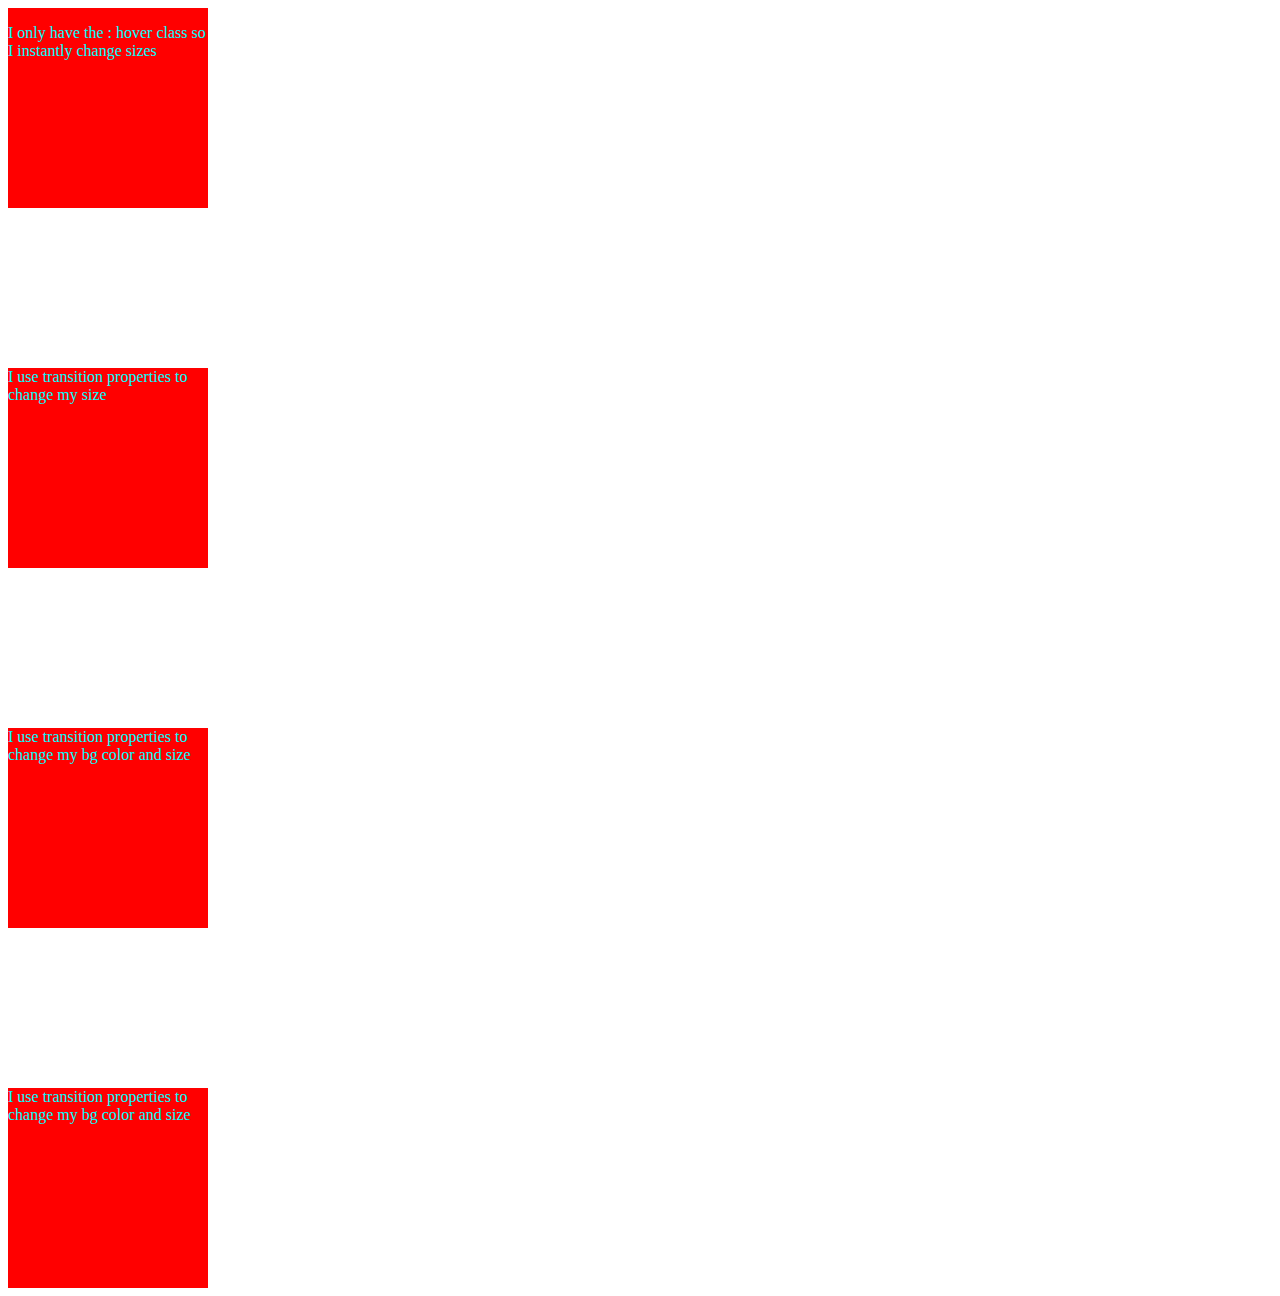
<file: html/Index.html>
<!DOCTYPE html>
<html lang="en">
  <head>
    <meta charset="UTF-8" />
    <meta http-equiv="X-UA-Compatible" content="IE=edge" />
    <meta name="viewport" content="width=device-width, initial-scale=1.0" />
    <title>home page</title>
    <link rel="stylesheet" href="../Css/Index.css" />
  </head>
  <body>
    <div class="box">
      <p>I only have the : hover class so I instantly change sizes</p>
    </div>

    <div class="box1">
      <p>I use transition properties to change my size</p>
    </div>
    <div class="box2">
      <p>I use transition properties to change my bg color and size</p>
    </div>
    <div class="box3">
      <p>I use transition properties to change my bg color and size</p>
    </div>
  </body>
</html>
</file>
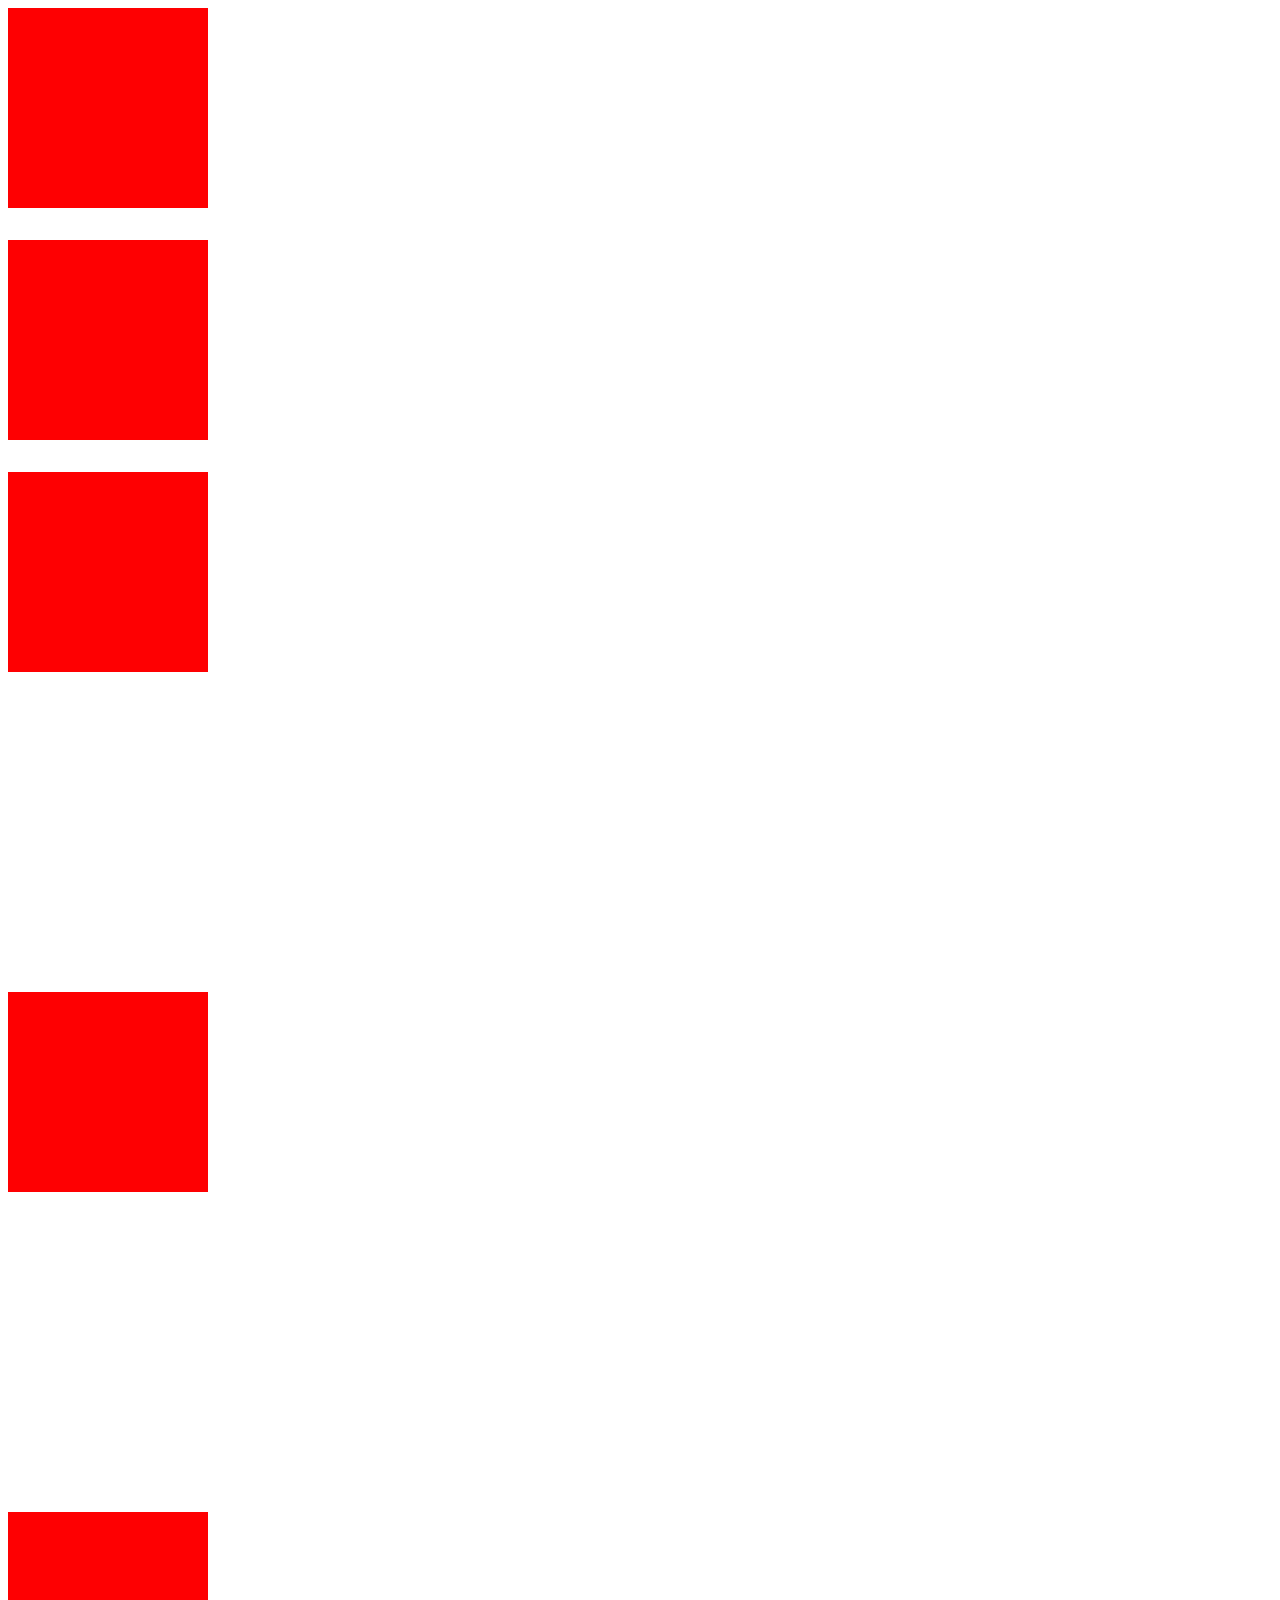
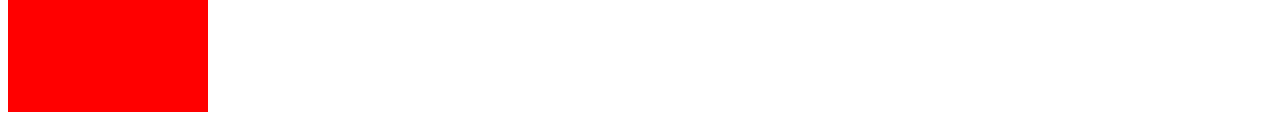
<file: animations/htmlfiles/indexanimations.html>
<!DOCTYPE html>
<html lang="en">
  <head>
    <meta charset="UTF-8" />
    <meta http-equiv="X-UA-Compatible" content="IE=edge" />
    <meta name="viewport" content="width=device-width, initial-scale=1.0" />
    <title>Animations</title>
    <link rel="stylesheet" href="../css files/index.css" />
  </head>
  <body>
    <div class="box1"></div>
    <div class="box2"></div>
    <div class="box3"></div>
    <div class="box4"></div>
    <div class="box5"></div>
  </body>
</html>
</file>
<file: Css/Index.css>
.box {
  width: 200px;
  height: 200px;
  background-color: red;
  display: inline-block;
}

.box:hover {
  width: 400px;
  height: 400px;
}

p {
  color: aqua;
}

.box1 {
  margin-top: 10em;
  width: 200px;
  height: 200px;
  background-color: red;
  transition-property: width, height;
  transition-duration: 1s;
  transition-timing-function: ease;
  transition-delay: 0ms;
}
.box1:hover {
  width: 400px;
  height: 400px;
}

.box2 {
  margin-top: 10em;
  width: 200px;
  height: 200px;
  background-color: red;
  transition-property: width, height, background-color;
  transition-duration: 1s, 4s, 3s;
  /* rule(1) notice that each proerty will take different duratio and the way it is specified is according to the order you placed the properties  */
  transition-timing-function: ease, ease-out, ease-in;
  /* rule 1 applies here as well */
  transition-delay: 1s, 0ms, 0.5s;
  /* rule 1 also applies here */
}

.box2:hover {
  width: 400px;
  height: 400px;
  background-color: cadetblue;
}

.box3 {
  margin-top: 10em;
  width: 200px;
  height: 200px;
  background-color: red;
  transition: width 1s ease, height 2s ease, background-color 1s ease 1s;
  /* we can also use the short hand rule */
}
.box3:hover {
  width: 400px;
  height: 400px;
  background-color: blueviolet;
}
</file>
<file: animations/css files/index.css>
@keyframes moveround {
  from {
    left: 0;
  }
  to {
    left: 100%;
  }
}
@keyframes multistate_moveround {
  0%,
  100% {
    left: 0;
    top: 0;
  }
  25% {
    left: 100px;
    top: 0;
  }
  50% {
    left: 100px;
    top: 20rem;
  }
  75% {
    left: 0;
    top: 20rem;
  }
}
@keyframes colorful_boxcircle {
  0%,
  100% {
    left: 0;
    top: 0;
    background-color: aqua;
  }
  25% {
    left: 100px;
    top: 0;
    background-color: blue;
  }
  50% {
    left: 100px;
    top: 20rem;
    background-color: blueviolet;
    border-radius: 100%;
  }
  75% {
    left: 0;
    top: 20rem;
    background-color: aquamarine;
  }
}

.box1 {
  width: 200px;
  height: 200px;
  background-color: red;
  position: relative;
  animation-name: moveround;
  animation-duration: 2s;
  animation-iteration-count: 2;
  animation-timing-function: ease-in-out;
}
.box2 {
  margin-top: 2em;
  width: 200px;
  height: 200px;
  background-color: red;
  position: relative;
  animation-name: moveround;
  animation-duration: 2s;
  animation-iteration-count: infinite;
  animation-timing-function: ease-in-out;
  animation-direction: alternate;
  /* this will cause the animation to osscilate */
}

.box3 {
  width: 200px;
  height: 200px;
  background-color: red;
  margin-top: 2em;
  position: relative;
  animation-name: multistate_moveround;
  animation-duration: 6s;
  animation-iteration-count: infinite;
  animation-timing-function: ease-in-out;
  animation-direction: alternate;
}
.box4 {
  width: 200px;
  height: 200px;
  background-color: red;
  margin-top: 20rem;
  position: relative;
  animation-name: colorful_boxcircle;
  animation-duration: 6s;
  animation-iteration-count: infinite;
  animation-timing-function: ease-in-out;
}
.box5 {
  width: 200px;
  height: 200px;
  background-color: red;
  margin-top: 20rem;
  position: relative;
  animation-name: moveround;
  animation-duration: 3s;
  animation-iteration-count: infinite;
  animation-timing-function: ease-in-out;
  animation-direction: alternate-reverse;
}
</file>
